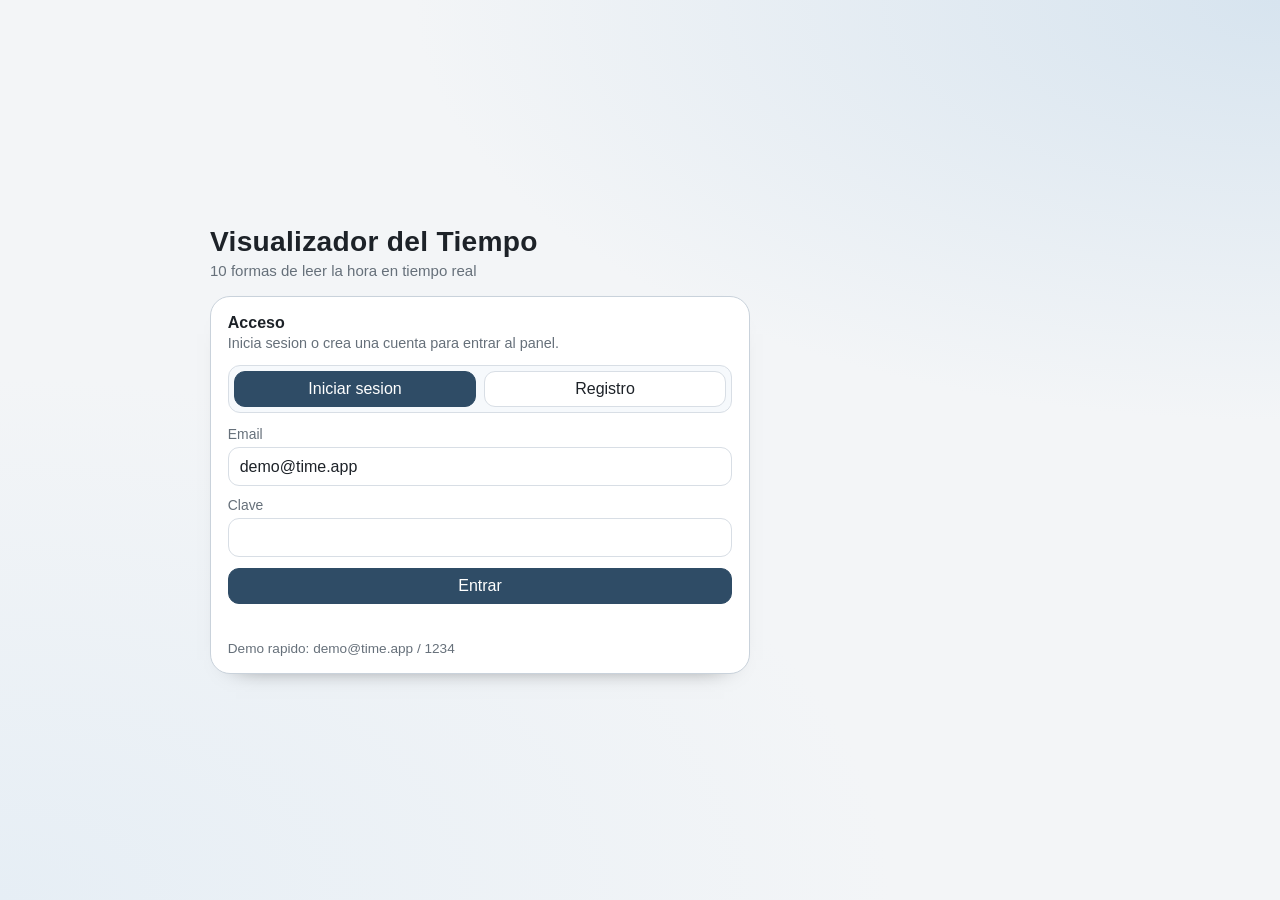
<file: Proyecto 2/src/index.html>
<!doctype html>
<html lang="es">
  <head>
    <meta charset="utf-8" />
    <meta name="viewport" content="width=device-width, initial-scale=1" />
    <title>Visualizador del Tiempo</title>
    <link rel="stylesheet" href="./styles.css" />
  </head>
  <body>
    <main class="shell" id="app">
      <section class="screen auth-screen" id="authScreen">
        <header class="top">
          <div class="brand">
            <h1>Visualizador del Tiempo</h1>
            <p class="subtitle">10 formas de leer la hora en tiempo real</p>
          </div>
        </header>

        <section class="card auth" id="authCard">
          <div class="card-head">
            <h2>Acceso</h2>
            <p>Inicia sesion o crea una cuenta para entrar al panel.</p>
          </div>

          <div class="mode">
            <button id="modeLogin" class="active" type="button">Iniciar sesion</button>
            <button id="modeRegister" type="button">Registro</button>
          </div>

          <form id="authForm" class="auth-form">
            <label id="nameRow" hidden>
              <span>Nombre</span>
              <input id="nameInput" autocomplete="name" />
            </label>

            <label>
              <span>Email</span>
              <input id="emailInput" type="email" autocomplete="email" required />
            </label>

            <label>
              <span>Clave</span>
              <input id="passwordInput" type="password" autocomplete="current-password" required />
            </label>

            <button id="authSubmit" class="primary" type="submit">Entrar</button>
            <p class="error" id="authError"></p>
            <p class="hint">Demo rapido: demo@time.app / 1234</p>
          </form>
        </section>
      </section>

      <section class="screen dashboard-screen" id="dashboardScreen" hidden>
        <header class="top dashboard-top">
          <div class="brand">
            <h1>Panel del Visualizador</h1>
            <p class="subtitle">Personaliza la forma de ver el tiempo en vivo</p>
          </div>
          <p id="greeting" class="greeting"></p>
        </header>

        <section class="card controls" id="controlsCard">
          <div class="card-head">
            <h2>Panel de Control</h2>
            <p>Selecciona un visualizador y desplaza el tiempo para demo.</p>
          </div>

          <div class="controls-grid">
            <label>
              <span>Visualizador</span>
              <select id="viewSelect"></select>
            </label>

            <label>
              <span>Ajuste de tiempo (segundos)</span>
              <input id="offsetSlider" type="range" min="-43200" max="43200" step="1" value="0" />
            </label>
          </div>

          <div class="row">
            <small id="offsetLabel">0s</small>
            <button id="logoutBtn" type="button">Cerrar sesion</button>
          </div>
        </section>

        <section class="card viewer" id="viewerCard">
        <div class="viewer-head">
          <h2 id="viewTitle">Analogico SVG</h2>
          <p id="viewDescription">Representacion visual del tiempo por horas, minutos y segundos.</p>
        </div>

        <article class="v digital" data-view="digital" hidden>
          <h2 id="digitalClock">00:00:00</h2>
          <p>Horas · Minutos · Segundos</p>
        </article>

        <article class="v" data-view="analog" hidden>
          <svg viewBox="0 0 200 200" class="analog">
            <circle cx="100" cy="100" r="92" class="dial"></circle>
            <g id="hourTicks"></g>
            <line id="hHand" x1="100" y1="100" x2="100" y2="56" class="hand h"></line>
            <line id="mHand" x1="100" y1="100" x2="100" y2="40" class="hand m"></line>
            <line id="sHand" x1="100" y1="100" x2="100" y2="30" class="hand s"></line>
            <circle cx="100" cy="100" r="4" class="center"></circle>
          </svg>
        </article>

        <article class="v bars" data-view="bars" hidden>
          <div class="bar-row"><span>Horas</span><div class="bar"><i id="barH"></i></div><b id="barHText">00</b></div>
          <div class="bar-row"><span>Minutos</span><div class="bar"><i id="barM"></i></div><b id="barMText">00</b></div>
          <div class="bar-row"><span>Segundos</span><div class="bar"><i id="barS"></i></div><b id="barSText">00</b></div>
        </article>

        <article class="v rings" data-view="rings" hidden>
          <div class="ring h"><span id="ringHValue">00h</span></div>
          <div class="ring m"><span id="ringMValue">00m</span></div>
          <div class="ring s"><span id="ringSValue">00s</span></div>
        </article>

        <article class="v binary" data-view="binary" hidden>
          <div class="binary-row"><strong>H</strong><span id="binH"></span></div>
          <div class="binary-row"><strong>M</strong><span id="binM"></span></div>
          <div class="binary-row"><strong>S</strong><span id="binS"></span></div>
        </article>

        <article class="v hourglass-wrap" data-view="hourglass" hidden>
          <div class="hourglass">
            <div class="glass top"><i id="hgTop"></i></div>
            <div class="neck"></div>
            <div class="glass bottom"><i id="hgBottom"></i></div>
          </div>
          <p id="hourglassTime">00:00:00</p>
        </article>

        <article class="v type" data-view="type" hidden>
          <h2 id="typeClock">00 00 00</h2>
          <p>Tipografia viva por segundos y minutos</p>
        </article>

        <article class="v orbital" data-view="orbital" hidden>
          <div class="orbit o1"><i id="orbH"></i></div>
          <div class="orbit o2"><i id="orbM"></i></div>
          <div class="orbit o3"><i id="orbS"></i></div>
          <p id="orbitalTime">00 · 00 · 00</p>
        </article>

        <article class="v columns" data-view="columns" hidden>
          <div class="column"><div class="column-bar"><i id="colHFill"></i></div><span id="colHText">H 00</span></div>
          <div class="column"><div class="column-bar"><i id="colMFill"></i></div><span id="colMText">M 00</span></div>
          <div class="column"><div class="column-bar"><i id="colSFill"></i></div><span id="colSText">S 00</span></div>
        </article>

        <article class="v timeline" data-view="timeline" hidden>
          <div class="line"><label>H</label><span><i id="lineH"></i></span><b id="lineHText">00</b></div>
          <div class="line"><label>M</label><span><i id="lineM"></i></span><b id="lineMText">00</b></div>
          <div class="line"><label>S</label><span><i id="lineS"></i></span><b id="lineSText">00</b></div>
        </article>
        </section>
      </section>
    </main>
    <script type="module" src="./main.js"></script>
  </body>
</html>
</file>
<file: Proyecto 2/src/styles.css>
:root {
  --bg: #f3f5f7;
  --card: #ffffff;
  --text: #1d2228;
  --muted: #66707a;
  --line: #d8dee5;
  --line-strong: #c9d2db;
  --a1: #2f4c66;
  --a2: #4f7a9d;
  --a3: #7e9db7;
  --accent-soft: #edf4fa;
  --ok: #1e6b56;
  color-scheme: light;
  font-family: 'Aptos', 'Segoe UI', 'Noto Sans', 'Helvetica Neue', sans-serif;
}

* {
  box-sizing: border-box;
}

[hidden] {
  display: none !important;
}

html,
body {
  margin: 0;
  min-height: 100vh;
  color: var(--text);
  background: #eaf0f5;
}

.shell {
  min-height: 100vh;
  padding: 1.4rem;
  background:
    radial-gradient(130% 90% at 100% 0, #d7e4ef 0, transparent 52%),
    radial-gradient(120% 100% at 0 100%, #e6eef5 0, transparent 58%),
    var(--bg);
  display: grid;
  gap: 1.1rem;
  place-items: center;
}

.shell.is-authenticated {
  background:
    radial-gradient(120% 95% at 100% 0, #d4ece5 0, transparent 56%),
    radial-gradient(120% 95% at 0 100%, #dfedf8 0, transparent 58%),
    #e8f1f6;
}

.screen {
  width: min(860px, 100%);
  display: grid;
  gap: 1.1rem;
  animation: reveal 0.35s ease;
}

.auth-screen .top,
.auth-screen .card {
  width: min(540px, 100%);
}

.dashboard-screen .top,
.dashboard-screen .card {
  width: min(860px, 100%);
}

.top {
  width: min(860px, 100%);
  display: flex;
  justify-content: space-between;
  align-items: flex-end;
  gap: 1rem;
}

.brand {
  display: grid;
  gap: 0.25rem;
}

.top h1 {
  margin: 0;
  font-size: clamp(1.35rem, 2.2vw, 1.9rem);
  letter-spacing: 0.01em;
}

.subtitle {
  margin: 0;
  color: var(--muted);
  font-size: 0.94rem;
}

.greeting {
  margin: 0;
  padding: 0.34rem 0.75rem;
  border: 1px solid var(--line-strong);
  border-radius: 999px;
  background: #fff;
  color: var(--muted);
  min-height: 32px;
  display: inline-flex;
  align-items: center;
}

.card {
  width: min(860px, 100%);
  background: var(--card);
  border: 1px solid var(--line-strong);
  border-radius: 20px;
  padding: 1.05rem;
  box-shadow:
    0 12px 26px -26px #000,
    0 1px 0 #fff inset;
}

.card-head {
  display: grid;
  gap: 0.2rem;
}

.card-head h2 {
  margin: 0;
  font-size: 1rem;
}

.card-head p {
  margin: 0;
  color: var(--muted);
  font-size: 0.9rem;
}

.auth,
.controls {
  display: grid;
  gap: 0.85rem;
}

.mode {
  display: flex;
  gap: 0.45rem;
  background: #f6f9fc;
  padding: 0.3rem;
  border: 1px solid var(--line);
  border-radius: 12px;
}

button,
input,
select {
  font: inherit;
  border: 1px solid var(--line);
  border-radius: 11px;
  background: #fff;
  color: var(--text);
}

button {
  padding: 0.5rem 0.82rem;
  cursor: pointer;
  transition: 0.18s ease;
}

button:hover {
  border-color: var(--line-strong);
}

.mode button.active,
.primary {
  border-color: var(--a1);
  background: var(--a1);
  color: #fff;
}

.mode button {
  flex: 1;
}

.auth-form {
  display: grid;
  gap: 0.7rem;
}

label {
  display: grid;
  gap: 0.33rem;
}

label > span {
  font-size: 0.87rem;
  color: var(--muted);
}

input,
select {
  width: 100%;
  padding: 0.58rem 0.68rem;
}

input:focus,
select:focus,
button:focus-visible {
  outline: none;
  border-color: var(--a2);
  box-shadow: 0 0 0 3px rgba(79, 122, 157, 0.15);
}

.controls-grid {
  display: grid;
  gap: 0.8rem;
  grid-template-columns: 1fr 1.2fr;
}

.controls .row {
  display: flex;
  justify-content: space-between;
  align-items: center;
  padding-top: 0.2rem;
}

.hint,
.error {
  margin: 0;
  font-size: 0.85rem;
}

.hint {
  color: var(--muted);
}

.error {
  color: #8d3a3a;
  min-height: 1.1em;
}

.viewer {
  --hPct: 0%;
  --mPct: 0%;
  --sPct: 0%;
  min-height: 420px;
  display: grid;
  align-content: start;
  gap: 0.95rem;
}

.viewer-head {
  width: min(720px, 100%);
  border: 1px solid var(--line);
  background: linear-gradient(180deg, #fff, var(--accent-soft));
  border-radius: 14px;
  padding: 0.75rem 0.85rem;
}

.viewer-head h2 {
  margin: 0;
  font-size: 1.03rem;
}

.viewer-head p {
  margin: 0.2rem 0 0;
  color: var(--muted);
  font-size: 0.86rem;
}

.v {
  width: min(720px, 100%);
  display: grid;
  gap: 0.8rem;
  place-items: center;
  animation: reveal 0.35s ease;
}

.digital h2,
.type h2 {
  margin: 0;
  font-weight: 600;
}

.digital p,
.type p {
  margin: 0;
  color: var(--muted);
}

.analog {
  width: min(330px, 90vw);
}

.dial {
  fill: #f8fafc;
  stroke: var(--line);
  stroke-width: 2;
}

.tick {
  stroke: #8ea2b4;
  stroke-width: 3;
}

.hand {
  stroke-linecap: round;
}

.hand.h {
  stroke: var(--a1);
  stroke-width: 5;
}

.hand.m {
  stroke: var(--a2);
  stroke-width: 4;
}

.hand.s {
  stroke: var(--a3);
  stroke-width: 2;
}

.center {
  fill: var(--a1);
}

.bars {
  width: min(600px, 100%);
}

.bar-row {
  width: 100%;
  display: grid;
  gap: 0.6rem;
  align-items: center;
  grid-template-columns: 72px 1fr 40px;
}

.bar {
  height: 12px;
  border-radius: 99px;
  background: #ebf0f4;
  overflow: hidden;
}

.bar i {
  display: block;
  height: 100%;
  width: 0;
  background: linear-gradient(90deg, var(--a1), var(--a2));
  transition: width 0.2s linear;
}

.rings {
  position: relative;
  width: min(320px, 90vw);
  aspect-ratio: 1;
  display: grid;
  place-items: center;
}

.ring {
  position: absolute;
  border-radius: 50%;
  display: grid;
  place-items: center;
  color: var(--a1);
  background: conic-gradient(var(--c) var(--v), #e8edf2 0);
}

.ring span {
  width: calc(100% - 16px);
  height: calc(100% - 16px);
  border-radius: inherit;
  background: #fff;
  display: grid;
  place-items: center;
  font-size: 0.8rem;
}

.ring.h {
  --c: var(--a1);
  --v: var(--hPct);
  width: 100%;
  height: 100%;
}

.ring.m {
  --c: var(--a2);
  --v: var(--mPct);
  width: 74%;
  height: 74%;
}

.ring.s {
  --c: var(--a3);
  --v: var(--sPct);
  width: 48%;
  height: 48%;
}

.binary {
  gap: 0.6rem;
}

.binary-row {
  display: grid;
  grid-template-columns: 24px 1fr;
  gap: 0.45rem;
  width: min(360px, 100%);
  align-items: center;
}

.binary-row strong {
  color: var(--muted);
}

.binary-row span span {
  width: 28px;
  height: 28px;
  border-radius: 8px;
  display: inline-grid;
  place-items: center;
  margin-right: 0.45rem;
  background: #edf2f6;
  color: #97a3af;
}

.binary-row span span.on {
  background: var(--a1);
  color: #fff;
}

.hourglass-wrap p,
.orbital p {
  margin: 0;
  color: var(--muted);
}

.hourglass {
  width: 110px;
  display: grid;
  place-items: center;
  gap: 4px;
}

.glass {
  width: 80px;
  height: 88px;
  border: 1px solid var(--line);
  border-radius: 0 0 36px 36px;
  position: relative;
  overflow: hidden;
  background: #f8fbfd;
}

.glass.top {
  transform: rotate(180deg);
}

.glass i {
  position: absolute;
  bottom: 0;
  left: 0;
  right: 0;
  height: 0;
  background: linear-gradient(180deg, var(--a2), var(--a1));
  transition: height 0.2s linear;
}

.neck {
  width: 10px;
  height: 12px;
  border-radius: 99px;
  background: var(--line);
}

.type {
  text-align: center;
}

.type h2 {
  line-height: 1;
  transition: font-size 0.2s linear, letter-spacing 0.2s linear;
}

.orbital {
  position: relative;
  width: min(260px, 90vw);
  aspect-ratio: 1;
  display: grid;
  place-items: center;
}

.orbit {
  position: absolute;
  border: 1px dashed #c8d3dc;
  border-radius: 50%;
  display: grid;
  place-items: center;
}

.orbit i {
  width: 12px;
  height: 12px;
  border-radius: 50%;
  background: var(--a1);
  transform-origin: center;
}

.o1 {
  width: 170px;
  height: 170px;
}

.o1 i {
  background: var(--a1);
}

.o2 {
  width: 130px;
  height: 130px;
}

.o2 i {
  background: var(--a2);
}

.o3 {
  width: 90px;
  height: 90px;
}

.o3 i {
  background: var(--a3);
}

.columns {
  width: min(460px, 100%);
  display: grid;
  grid-template-columns: repeat(3, 1fr);
  gap: 1rem;
}

.column {
  display: grid;
  gap: 0.5rem;
}

.column-bar {
  height: 220px;
  border-radius: 12px;
  border: 1px solid var(--line);
  background: #f0f4f7;
  display: flex;
  align-items: flex-end;
  overflow: hidden;
}

.column-bar i {
  width: 100%;
  height: 0;
  background: linear-gradient(0deg, var(--a1), var(--a2));
  transition: height 0.2s linear;
}

.column:nth-child(1) .column-bar i {
  background: var(--a1);
}

.column:nth-child(2) .column-bar i {
  background: var(--a2);
}

.column:nth-child(3) .column-bar i {
  background: var(--a3);
}

.column span {
  text-align: center;
  color: var(--muted);
}

.timeline {
  width: min(620px, 100%);
  gap: 1rem;
}

.line {
  display: grid;
  gap: 0.5rem;
  align-items: center;
  grid-template-columns: 24px 1fr 34px;
}

.line label {
  color: var(--muted);
}

.line span {
  position: relative;
  height: 11px;
  border-radius: 99px;
  background: #ebf1f5;
}

.line i {
  width: 16px;
  height: 16px;
  border-radius: 50%;
  position: absolute;
  left: 0;
  top: 50%;
  translate: -50% -50%;
  background: var(--a1);
}

.line:nth-child(2) i {
  background: var(--a2);
}

.line:nth-child(3) i {
  background: var(--a3);
}

@keyframes reveal {
  from {
    opacity: 0;
    transform: translateY(8px);
  }

  to {
    opacity: 1;
    transform: translateY(0);
  }
}

@media (max-width: 640px) {
  .shell {
    padding: 0.8rem;
  }

  .top {
    flex-direction: column;
    gap: 0.45rem;
    align-items: flex-start;
  }

  .greeting {
    min-height: 0;
  }

  .controls-grid {
    grid-template-columns: 1fr;
  }

  .bar-row,
  .line {
    grid-template-columns: 54px 1fr 34px;
  }

  .column-bar {
    height: 160px;
  }
}
</file>
